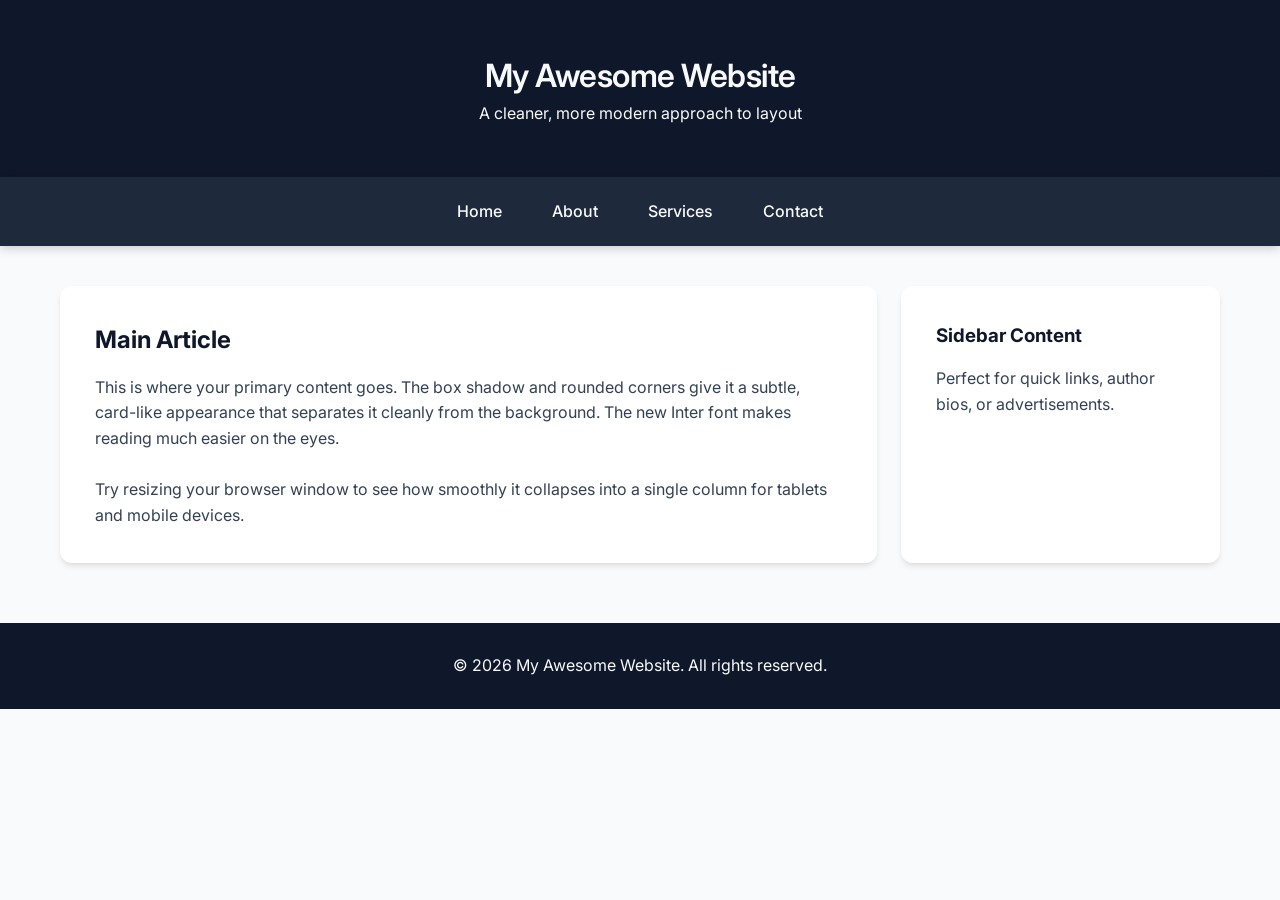
<file: bootstrap.html>
<!DOCTYPE html>
<html lang="en">

<head>
    <meta charset="UTF-8">
    <meta name="viewport" content="width=device-width, initial-scale=1.0">
    <title>Modern Layout</title>
    <style>
        /* Import Google Font */
        @import url('https://fonts.googleapis.com/css2?family=Inter:wght@300;400;500;600&display=swap');

        /* CSS Variables for easy theming */
        :root {
            --bg-color: #f8fafc;
            /* Soft light blue/gray background */
            --surface: #ffffff;
            /* White for cards */
            --header-bg: #0f172a;
            /* Deep slate night */
            --nav-bg: #1e293b;
            /* Lighter slate for nav */
            --text-main: #334155;
            /* Dark slate text */
            --text-light: #f8fafc;
            /* White text */
            --accent: #3b82f6;
            /* Bright blue accent */
            --radius: 12px;
            --shadow: 0 4px 6px -1px rgb(0 0 0 / 0.1), 0 2px 4px -2px rgb(0 0 0 / 0.05);
        }

        * {
            margin: 0;
            padding: 0;
            box-sizing: border-box;
            font-family: 'Inter', sans-serif;
        }

        body {
            background: var(--bg-color);
            color: var(--text-main);
            line-height: 1.6;
        }

        header {
            background: var(--header-bg);
            color: var(--text-light);
            text-align: center;
            padding: 50px 20px;
        }

        header h1 {
            font-weight: 600;
            letter-spacing: -0.5px;
        }

        nav {
            background: var(--nav-bg);
            position: sticky;
            /* Keeps nav at the top while scrolling */
            top: 0;
            z-index: 100;
            box-shadow: 0 2px 10px rgba(0, 0, 0, 0.2);
        }

        nav ul {
            list-style: none;
            display: flex;
            justify-content: center;
            gap: 10px;
            padding: 12px 20px;
        }

        nav ul li a {
            color: var(--text-light);
            text-decoration: none;
            padding: 10px 20px;
            display: block;
            border-radius: 8px;
            font-weight: 500;
            transition: all 0.3s ease;
        }

        /* Hover effect for links */
        nav ul li a:hover {
            background: var(--accent);
            transform: translateY(-2px);
        }

        main {
            display: flex;
            gap: 24px;
            padding: 40px 20px;
            max-width: 1200px;
            /* Prevents stretching on ultra-wide screens */
            margin: 0 auto;
            /* Centers the layout */
        }

        .content {
            flex: 3;
            background: var(--surface);
            padding: 35px;
            border-radius: var(--radius);
            box-shadow: var(--shadow);
        }

        .sidebar {
            flex: 1;
            background: var(--surface);
            padding: 35px;
            border-radius: var(--radius);
            box-shadow: var(--shadow);
        }

        .content h2,
        .sidebar h3 {
            margin-bottom: 15px;
            color: var(--header-bg);
        }

        footer {
            background: var(--header-bg);
            color: var(--text-light);
            text-align: center;
            padding: 30px 20px;
            margin-top: 20px;
        }

        /* Tablet Responsive */
        @media (max-width: 768px) {
            main {
                flex-direction: column;
                padding: 20px;
            }
        }

        /* Mobile Responsive */
        @media (max-width: 480px) {
            header {
                padding: 35px 15px;
            }

            header h1 {
                font-size: 24px;
            }

            nav ul {
                flex-direction: column;
                gap: 5px;
            }

            nav ul li a {
                text-align: center;
            }

            .content,
            .sidebar {
                padding: 20px;
            }
        }
    </style>
</head>

<body>

    <header>
        <h1>My Awesome Website</h1>
        <p>A cleaner, more modern approach to layout</p>
    </header>

    <nav>
        <ul>
            <li><a href="#">Home</a></li>
            <li><a href="#">About</a></li>
            <li><a href="#">Services</a></li>
            <li><a href="#">Contact</a></li>
        </ul>
    </nav>

    <main>
        <section class="content">
            <h2>Main Article</h2>
            <p>This is where your primary content goes. The box shadow and rounded corners give it a subtle, card-like
                appearance that separates it cleanly from the background. The new Inter font makes reading much easier
                on the eyes.</p>
            <br>
            <p>Try resizing your browser window to see how smoothly it collapses into a single column for tablets and
                mobile devices.</p>
        </section>

        <aside class="sidebar">
            <h3>Sidebar Content</h3>
            <p>Perfect for quick links, author bios, or advertisements.</p>
        </aside>
    </main>

    <footer>
        <p>&copy; 2026 My Awesome Website. All rights reserved.</p>
    </footer>

</body>

</html>
</file>
